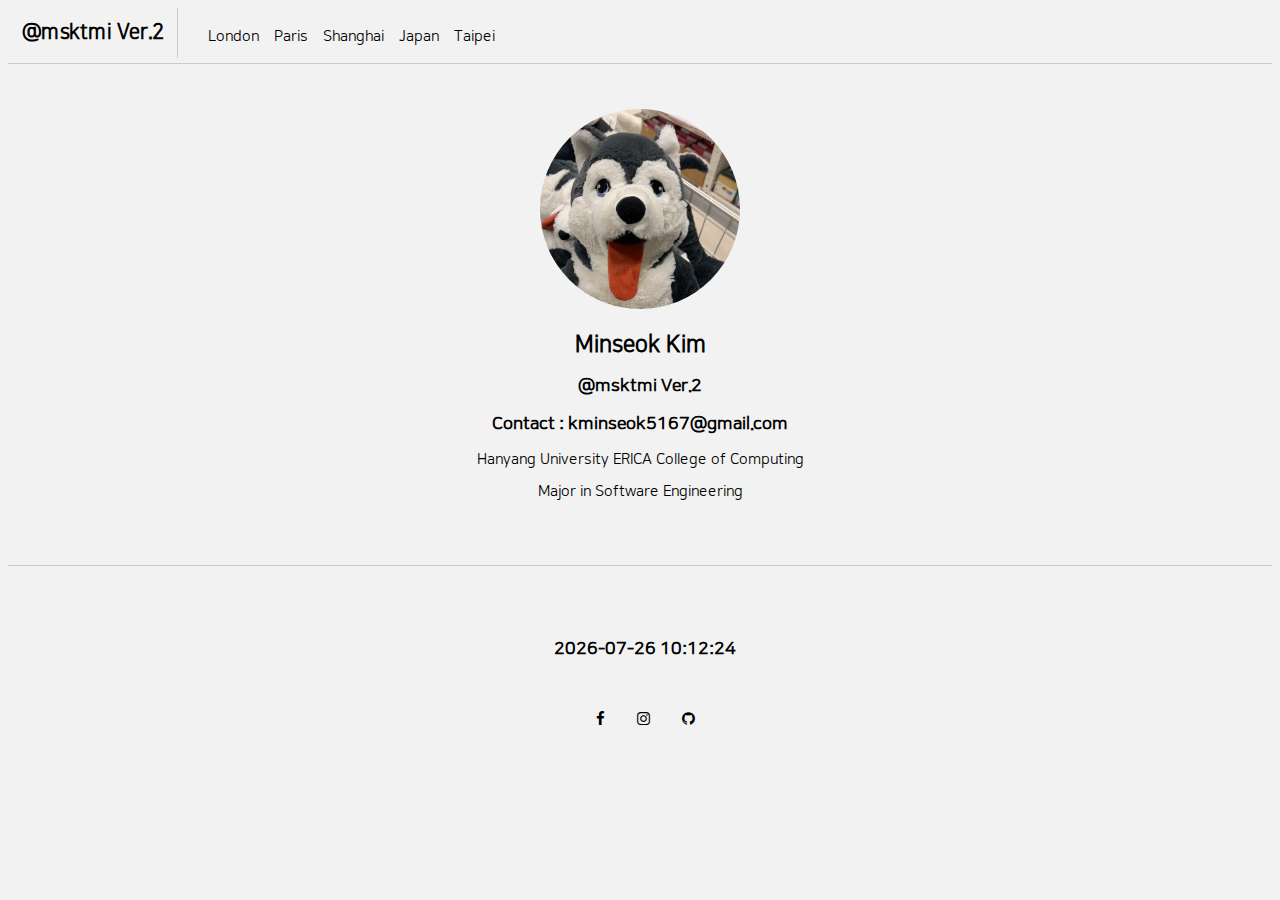
<file: index.html>
<!DOCTYPE html>
<html>
  <head>
    <meta charset="utf-8">
    <title>MSK</title>
    <link rel="stylesheet" href="style.css">
    <link rel="stylesheet" href="https://maxcdn.bootstrapcdn.com/font-awesome/4.5.0/css/font-awesome.min.css">
  </head>
  <body>
    <div id = "grid">
      <div id = "header"> <h1 onmouseover="MouseOver()">
        <a href="index.html">@msktmi Ver.2</a>
      </h1></div>

      <ul id = "menu">
        <li><a href="london.html">London</a></li>
        <li><a href="paris.html">Paris</a></li>
        <li><a href="shanghai.html">Shanghai</a></li>
        <li><a href="japan.html">Japan</a></li>
        <li><a href="taipei.html">Taipei</a></li>
      </ul>

      <div id = "contents">
        <p><div id = "photo"> <img id = "myphoto" src="./photo/story/msk3.jpeg" alt="No Photo"></div></p>
        <h2>Minseok Kim</h2>
        <h3><a href="https://www.instagram.com/msktmi/" target="_blank">@msktmi Ver.2</a></h3>
        <h3>Contact : kminseok5167@gmail.com</h3>
        <p>Hanyang University ERICA College of Computing</p>
        <p>Major in Software Engineering</p>
      </div>

      <div id = "footer">
        <div class = "js-clock"> 
          <h3>00:00:00</h3> 
        </div>
        <br><br>
        <a href="https://www.facebook.com/profile.php?id=100024319156736" target="_blank"><i class ="fa fa-facebook"></i></a>
        &nbsp;&nbsp;&nbsp;&nbsp;&nbsp;&nbsp;
        <a href="https://www.instagram.com/msktmi/" target="_blank"><i class ="fa fa-instagram"></i></a>
        &nbsp;&nbsp;&nbsp;&nbsp;&nbsp;&nbsp;
        <a href="https://github.com/RianKim226" target="_blank"><i class ="fa fa-github"></i></a>
      </div>
    </div>
    <script src="clock.js">
    </script>
    
  </body>
</html>
</file>
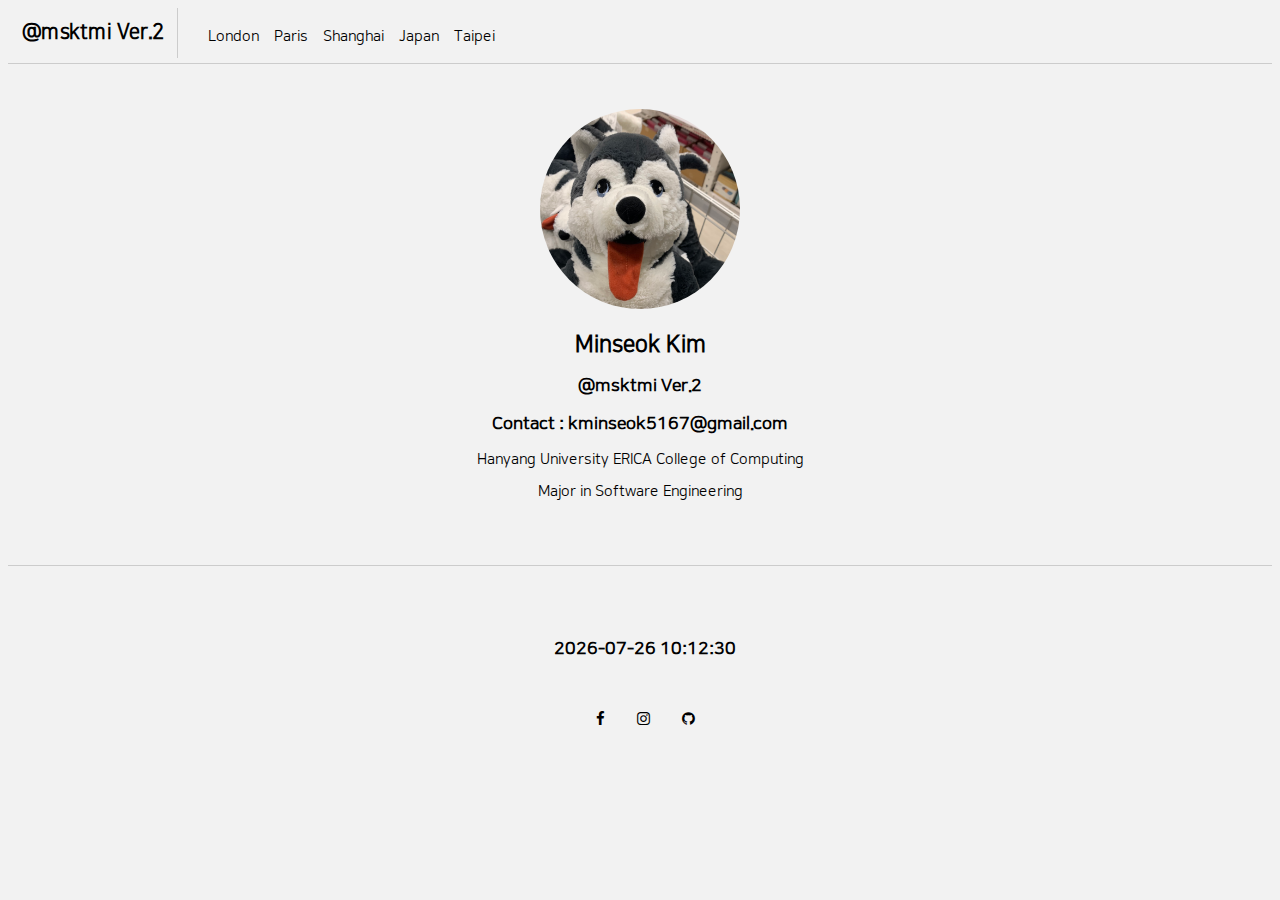
<file: msk.html>
<!DOCTYPE html>
<html>
  <head>
    <meta charset="utf-8">
    <title>MSK</title>
    <link rel="stylesheet" href="style.css">
    <link rel="stylesheet" href="https://maxcdn.bootstrapcdn.com/font-awesome/4.5.0/css/font-awesome.min.css">
  </head>
  <body>
    <div id = "grid">
      <div id = "header"> <h1 onmouseover="MouseOver()">
        <a href="msk.html">@msktmi Ver.2</a>
      </h1></div>

      <ul id = "menu">
        <li><a href="london.html">London</a></li>
        <li><a href="paris.html">Paris</a></li>
        <li><a href="shanghai.html">Shanghai</a></li>
        <li><a href="japan.html">Japan</a></li>
        <li><a href="taipei.html">Taipei</a></li>
      </ul>

      <div id = "contents">
        <p><div id = "photo"> <img id = "myphoto" src="./photo/story/msk3.jpeg" alt="No Photo"></div></p>
        <h2>Minseok Kim</h2>
        <h3><a href="https://www.instagram.com/msktmi/" target="_blank">@msktmi Ver.2</a></h3>
        <h3>Contact : kminseok5167@gmail.com</h3>
        <p>Hanyang University ERICA College of Computing</p>
        <p>Major in Software Engineering</p>
      </div>

      <div id = "footer">
        <div class = "js-clock"> 
          <h3>00:00:00</h3> 
        </div>
        <br><br>
        <a href="https://www.facebook.com/profile.php?id=100024319156736" target="_blank"><i class ="fa fa-facebook"></i></a>
        &nbsp;&nbsp;&nbsp;&nbsp;&nbsp;&nbsp;
        <a href="https://www.instagram.com/msktmi/" target="_blank"><i class ="fa fa-instagram"></i></a>
        &nbsp;&nbsp;&nbsp;&nbsp;&nbsp;&nbsp;
        <a href="https://github.com/RianKim226" target="_blank"><i class ="fa fa-github"></i></a>
      </div>
    </div>
    <script src="clock.js">
      const menuContainer = document.querySelector("header");
      const menuTitle = menuContainer.querySelector("h1");

      function MouseOver(){
        menuTitle.style.color = "red";
      }
    </script>
    
  </body>
</html>
</file>
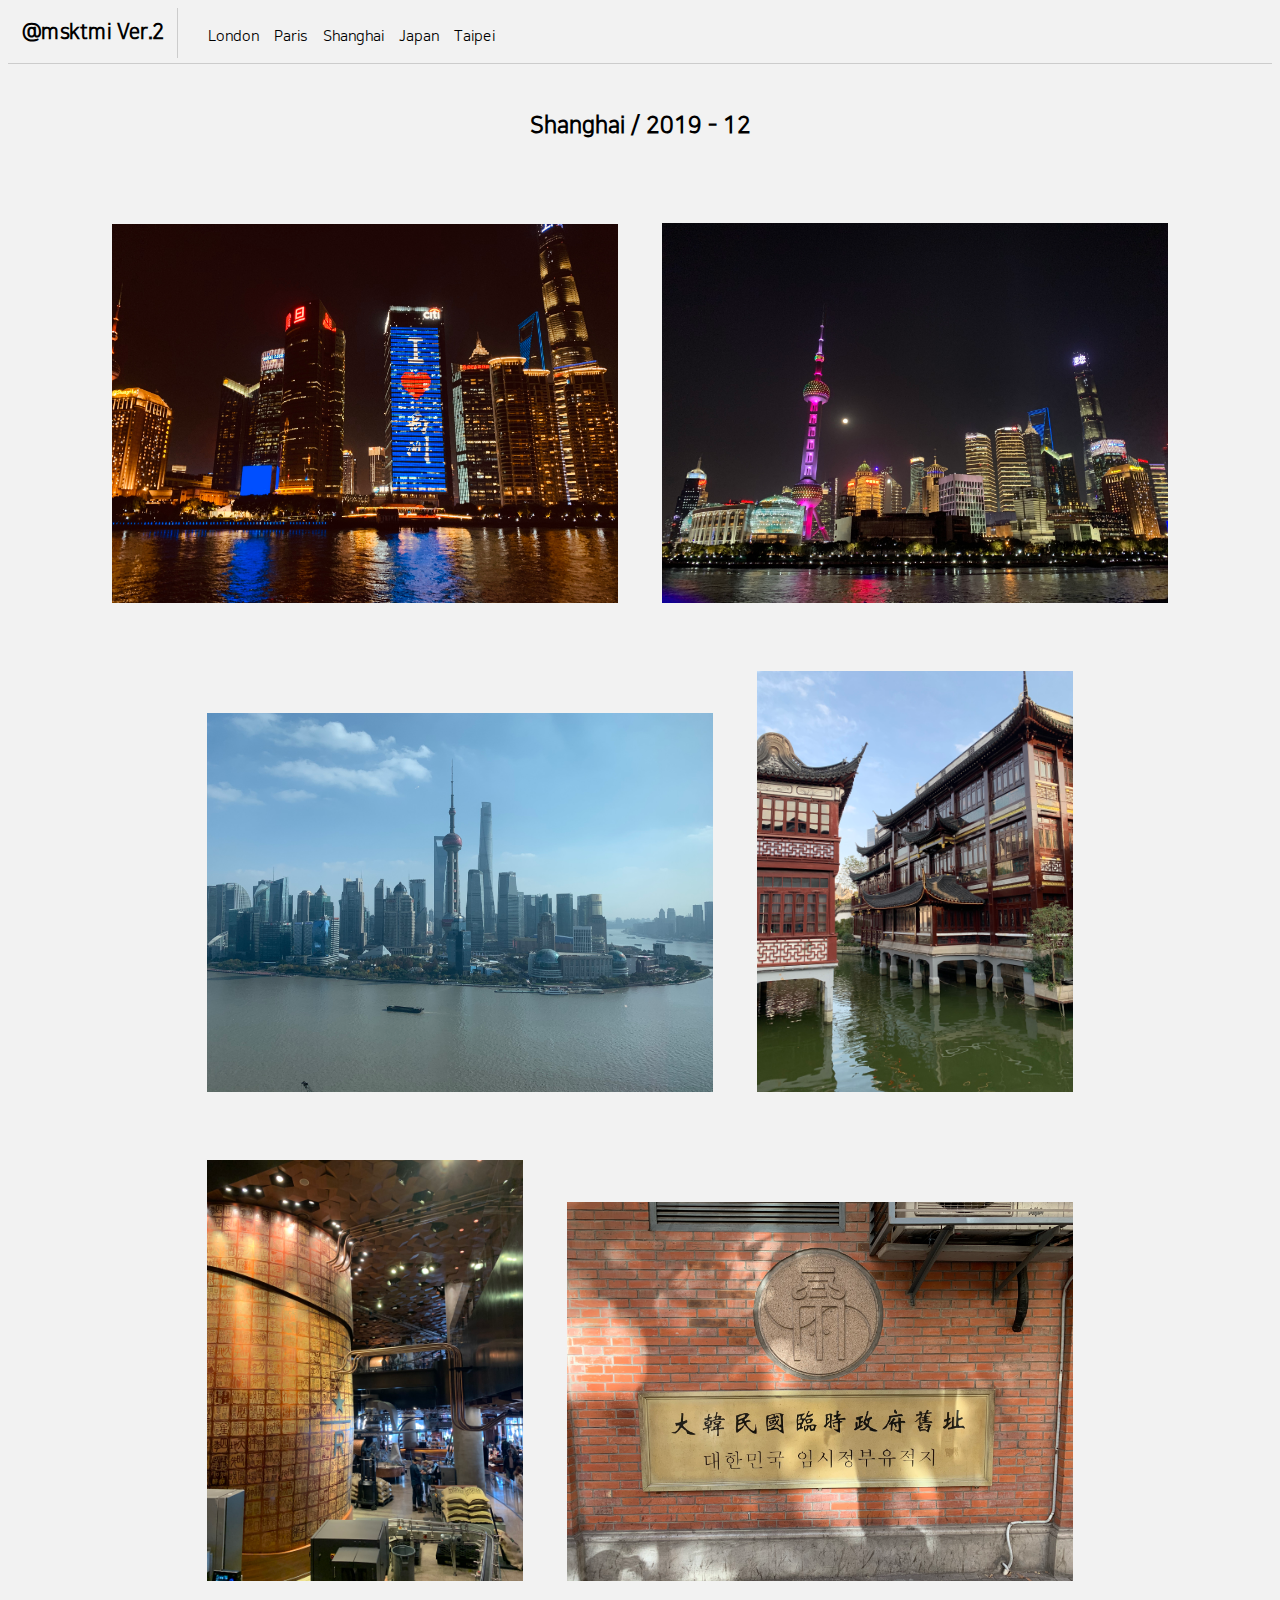
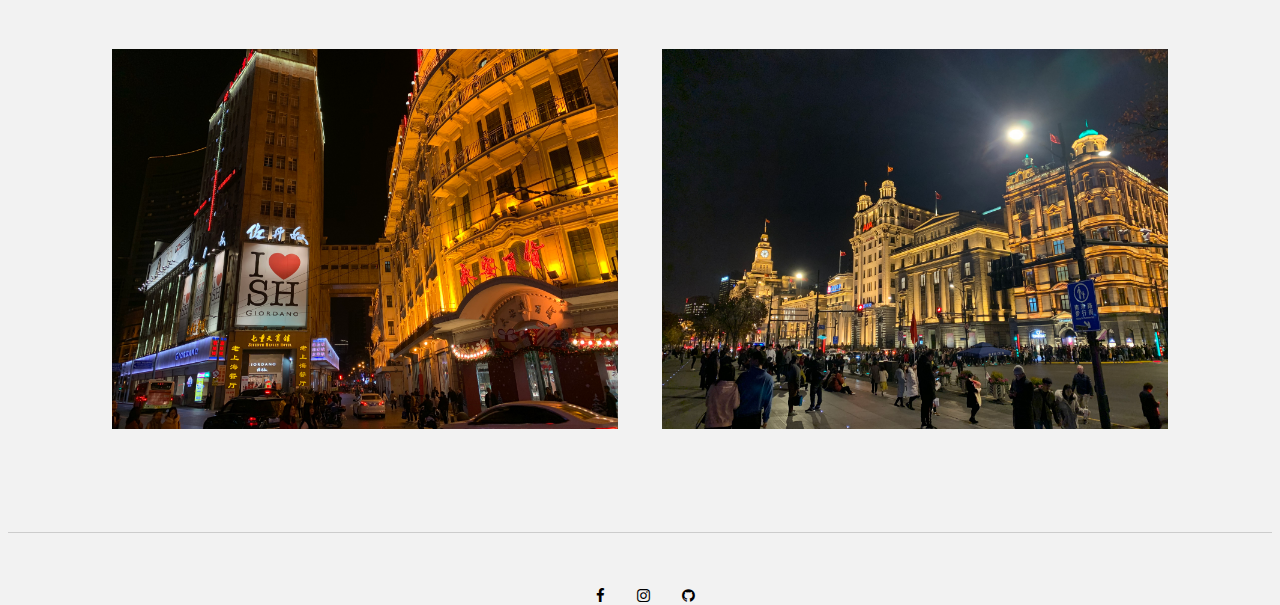
<file: shanghai.html>
<!DOCTYPE html>
<html>
  <head>
    <meta charset="utf-8">
    <title>MSK</title>
    <link rel="stylesheet" href="style.css">
    <link rel="stylesheet" href="https://maxcdn.bootstrapcdn.com/font-awesome/4.5.0/css/font-awesome.min.css">
  </head>
  <body>
    
    <div id="grid">

      <div id = "header"> <h1><a href="index.html">@msktmi Ver.2</a></h1> </div>

      <ul id = "menu">
        <li><a href="london.html">London</a></li>
        <li><a href="paris.html">Paris</a></li>
        <li><a href="shanghai.html">Shanghai</a></li>
        <li><a href="japan.html">Japan</a></li>
        <li><a href="taipei.html">Taipei</a></li>
      </ul>
      <div id="contents">
        <h2>Shanghai / 2019 - 12</h2><br><br><br>
        <p>
          <img src="./photo/shanghai/shanghai1.jpeg" alt="no photo" width= 40% height= auto>
          &nbsp;&nbsp;&nbsp;&nbsp;&nbsp;&nbsp;&nbsp;&nbsp;&nbsp;
          <img src="./photo/shanghai/shanghai2.jpeg" alt="no photo" width= 40% height= auto>
        </p><br><br>
        <p>
          <img src="./photo/shanghai/shanghai3.jpeg" alt="no photo" width= 40% height= auto>
          &nbsp;&nbsp;&nbsp;&nbsp;&nbsp;&nbsp;&nbsp;&nbsp;&nbsp;
          <img src="./photo/shanghai/shanghai4.jpeg" alt="no photo" width= 25% height= auto>
        </p><br><br>
        <p>
          <img src="./photo/shanghai/shanghai5.jpeg" alt="no photo" width= 25% height= auto>
          &nbsp;&nbsp;&nbsp;&nbsp;&nbsp;&nbsp;&nbsp;&nbsp;&nbsp;
          <img src="./photo/shanghai/shanghai6.jpeg" alt="no photo" width= 40% height= auto>
        </p><br><br>
        <p>
          <img src="./photo/shanghai/shanghai7.jpeg" alt="no photo" width= 40% height= auto>
          &nbsp;&nbsp;&nbsp;&nbsp;&nbsp;&nbsp;&nbsp;&nbsp;&nbsp;
          <img src="./photo/shanghai/shanghai8.jpeg" alt="no photo" width= 40% height= auto>
        </p><br><br>
      </div>
      <div id = "footer">
        <a href="https://www.facebook.com/profile.php?id=100024319156736" target="_blank"><i class ="fa fa-facebook"></i></a>
        &nbsp;&nbsp;&nbsp;&nbsp;&nbsp;&nbsp;
        <a href="https://www.instagram.com/msktmi/" target="_blank"><i class ="fa fa-instagram"></i></a>
        &nbsp;&nbsp;&nbsp;&nbsp;&nbsp;&nbsp;
        <a href="https://github.com/RianKim226" target="_blank"><i class ="fa fa-github"></i></a>
      </div>

    </div>
  </body>
</html>
</file>
<file: style.css>
@font-face {
  font-family:"my_font";
  src: url("./NanumSquareRegular.ttf");
}

a{
  text-decoration: none;
  color: black;
}
body{
  font-family: my_font;
  font-size : 15px;
  background-color: #F2F2F2;
  color: black;
}

#grid{
  display : grid;
  grid-template-rows: 50px 1fr 50px;
  grid-template-columns: 170px 1fr 150px;
  grid-template-areas:
  "header menu ."
  "contents contents contents"
  ". footer .";
  grid-gap: 5px;
}

#grid #header{
  grid-area: header;
  border-right: 1px solid #CCCCCC;
  text-align: center;
  font-size: 10px;
}

#grid #menu{
  grid-area: menu;
  padding-top: 5px;
  padding-left: 10px;
  list-style: none;
}

#grid #menu li{
  float: left;
  position: relative;
  padding-left: 15px;
}

#grid #contents{
  grid-area : contents;
  border-top: 1px solid #CCCCCC;
  padding-top: 30px;
  padding-bottom: 50px;
  border-bottom: 1px solid #CCCCCC;
  text-align: center;
  font-size: 15px;
}

#grid #footer{
  grid-area: footer;
  padding-top: 50px;
  text-align: center;
  padding-right: 10px;
}

#photo #myphoto{
  width: 200px;
  height: 200px;
  object-fit: cover;
  border-radius: 70%;
}
</file>
